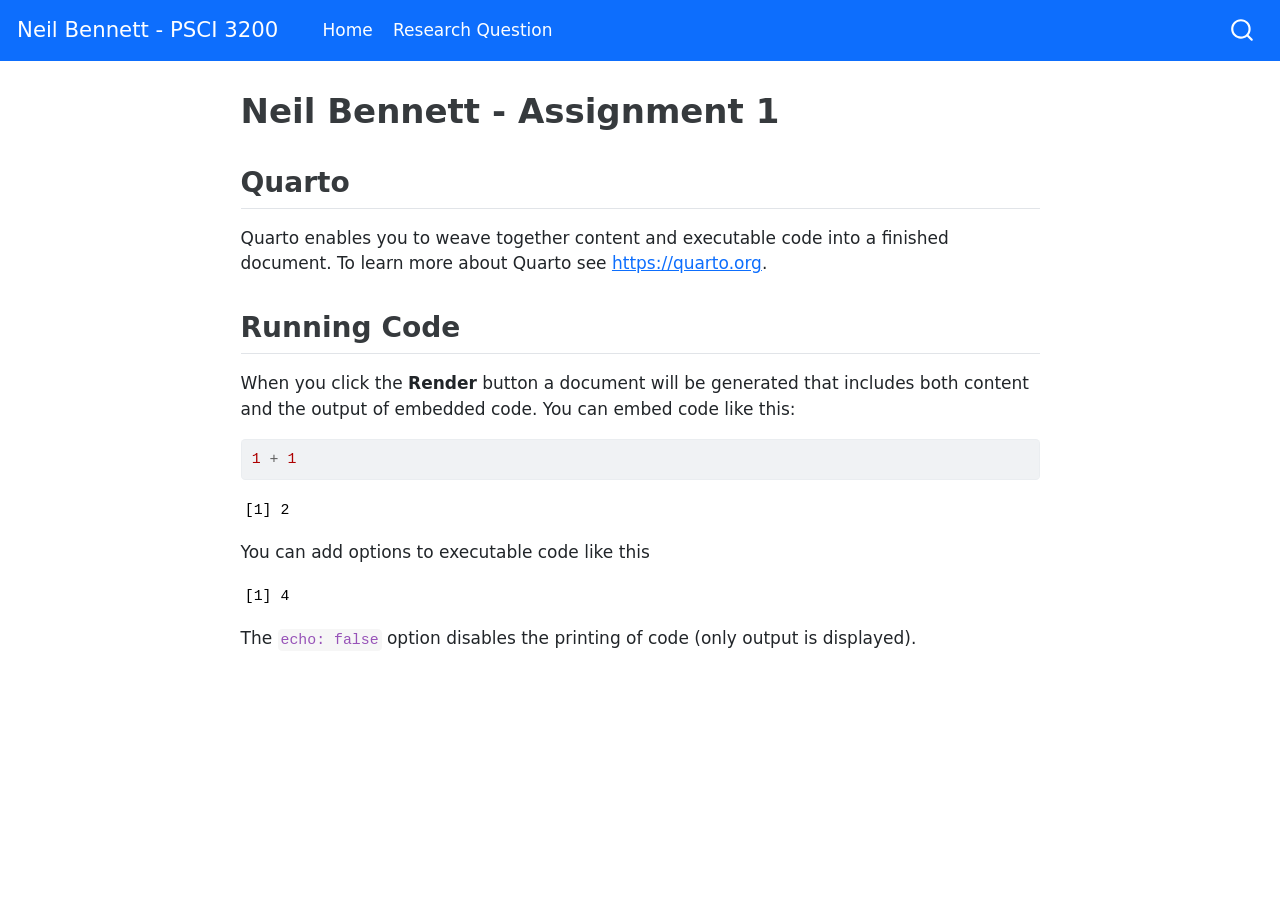
<file: docs/Neil_Bennett_Assignment1.html>
<!DOCTYPE html>
<html xmlns="http://www.w3.org/1999/xhtml" lang="en" xml:lang="en"><head>

<meta charset="utf-8">
<meta name="generator" content="quarto-1.3.450">

<meta name="viewport" content="width=device-width, initial-scale=1.0, user-scalable=yes">


<title>Neil Bennett - PSCI 3200 - Neil Bennett - Assignment 1</title>
<style>
code{white-space: pre-wrap;}
span.smallcaps{font-variant: small-caps;}
div.columns{display: flex; gap: min(4vw, 1.5em);}
div.column{flex: auto; overflow-x: auto;}
div.hanging-indent{margin-left: 1.5em; text-indent: -1.5em;}
ul.task-list{list-style: none;}
ul.task-list li input[type="checkbox"] {
  width: 0.8em;
  margin: 0 0.8em 0.2em -1em; /* quarto-specific, see https://github.com/quarto-dev/quarto-cli/issues/4556 */ 
  vertical-align: middle;
}
/* CSS for syntax highlighting */
pre > code.sourceCode { white-space: pre; position: relative; }
pre > code.sourceCode > span { display: inline-block; line-height: 1.25; }
pre > code.sourceCode > span:empty { height: 1.2em; }
.sourceCode { overflow: visible; }
code.sourceCode > span { color: inherit; text-decoration: inherit; }
div.sourceCode { margin: 1em 0; }
pre.sourceCode { margin: 0; }
@media screen {
div.sourceCode { overflow: auto; }
}
@media print {
pre > code.sourceCode { white-space: pre-wrap; }
pre > code.sourceCode > span { text-indent: -5em; padding-left: 5em; }
}
pre.numberSource code
  { counter-reset: source-line 0; }
pre.numberSource code > span
  { position: relative; left: -4em; counter-increment: source-line; }
pre.numberSource code > span > a:first-child::before
  { content: counter(source-line);
    position: relative; left: -1em; text-align: right; vertical-align: baseline;
    border: none; display: inline-block;
    -webkit-touch-callout: none; -webkit-user-select: none;
    -khtml-user-select: none; -moz-user-select: none;
    -ms-user-select: none; user-select: none;
    padding: 0 4px; width: 4em;
  }
pre.numberSource { margin-left: 3em;  padding-left: 4px; }
div.sourceCode
  {   }
@media screen {
pre > code.sourceCode > span > a:first-child::before { text-decoration: underline; }
}
</style>


<script src="site_libs/quarto-nav/quarto-nav.js"></script>
<script src="site_libs/quarto-nav/headroom.min.js"></script>
<script src="site_libs/clipboard/clipboard.min.js"></script>
<script src="site_libs/quarto-search/autocomplete.umd.js"></script>
<script src="site_libs/quarto-search/fuse.min.js"></script>
<script src="site_libs/quarto-search/quarto-search.js"></script>
<meta name="quarto:offset" content="./">
<script src="site_libs/quarto-html/quarto.js"></script>
<script src="site_libs/quarto-html/popper.min.js"></script>
<script src="site_libs/quarto-html/tippy.umd.min.js"></script>
<script src="site_libs/quarto-html/anchor.min.js"></script>
<link href="site_libs/quarto-html/tippy.css" rel="stylesheet">
<link href="site_libs/quarto-html/quarto-syntax-highlighting.css" rel="stylesheet" id="quarto-text-highlighting-styles">
<script src="site_libs/bootstrap/bootstrap.min.js"></script>
<link href="site_libs/bootstrap/bootstrap-icons.css" rel="stylesheet">
<link href="site_libs/bootstrap/bootstrap.min.css" rel="stylesheet" id="quarto-bootstrap" data-mode="light">
<script id="quarto-search-options" type="application/json">{
  "location": "navbar",
  "copy-button": false,
  "collapse-after": 3,
  "panel-placement": "end",
  "type": "overlay",
  "limit": 20,
  "language": {
    "search-no-results-text": "No results",
    "search-matching-documents-text": "matching documents",
    "search-copy-link-title": "Copy link to search",
    "search-hide-matches-text": "Hide additional matches",
    "search-more-match-text": "more match in this document",
    "search-more-matches-text": "more matches in this document",
    "search-clear-button-title": "Clear",
    "search-detached-cancel-button-title": "Cancel",
    "search-submit-button-title": "Submit",
    "search-label": "Search"
  }
}</script>


</head>

<body class="nav-fixed fullcontent">

<div id="quarto-search-results"></div>
  <header id="quarto-header" class="headroom fixed-top">
    <nav class="navbar navbar-expand-lg navbar-dark ">
      <div class="navbar-container container-fluid">
      <div class="navbar-brand-container">
    <a class="navbar-brand" href="./index.html">
    <span class="navbar-title">Neil Bennett - PSCI 3200</span>
    </a>
  </div>
            <div id="quarto-search" class="" title="Search"></div>
          <button class="navbar-toggler" type="button" data-bs-toggle="collapse" data-bs-target="#navbarCollapse" aria-controls="navbarCollapse" aria-expanded="false" aria-label="Toggle navigation" onclick="if (window.quartoToggleHeadroom) { window.quartoToggleHeadroom(); }">
  <span class="navbar-toggler-icon"></span>
</button>
          <div class="collapse navbar-collapse" id="navbarCollapse">
            <ul class="navbar-nav navbar-nav-scroll me-auto">
  <li class="nav-item">
    <a class="nav-link" href="./index.html" rel="" target="">
 <span class="menu-text">Home</span></a>
  </li>  
  <li class="nav-item">
    <a class="nav-link active" href="./Neil_Bennett_Assignment1.html" rel="" target="" aria-current="page">
 <span class="menu-text">Research Question</span></a>
  </li>  
</ul>
            <div class="quarto-navbar-tools ms-auto">
</div>
          </div> <!-- /navcollapse -->
      </div> <!-- /container-fluid -->
    </nav>
</header>
<!-- content -->
<div id="quarto-content" class="quarto-container page-columns page-rows-contents page-layout-article page-navbar">
<!-- sidebar -->
<!-- margin-sidebar -->
    
<!-- main -->
<main class="content" id="quarto-document-content">

<header id="title-block-header" class="quarto-title-block default">
<div class="quarto-title">
<h1 class="title">Neil Bennett - Assignment 1</h1>
</div>



<div class="quarto-title-meta">

    
  
    
  </div>
  

</header>

<section id="quarto" class="level2">
<h2 class="anchored" data-anchor-id="quarto">Quarto</h2>
<p>Quarto enables you to weave together content and executable code into a finished document. To learn more about Quarto see <a href="https://quarto.org" class="uri">https://quarto.org</a>.</p>
</section>
<section id="running-code" class="level2">
<h2 class="anchored" data-anchor-id="running-code">Running Code</h2>
<p>When you click the <strong>Render</strong> button a document will be generated that includes both content and the output of embedded code. You can embed code like this:</p>
<div class="cell">
<div class="sourceCode cell-code" id="cb1"><pre class="sourceCode r code-with-copy"><code class="sourceCode r"><span id="cb1-1"><a href="#cb1-1" aria-hidden="true" tabindex="-1"></a><span class="dv">1</span> <span class="sc">+</span> <span class="dv">1</span></span></code><button title="Copy to Clipboard" class="code-copy-button"><i class="bi"></i></button></pre></div>
<div class="cell-output cell-output-stdout">
<pre><code>[1] 2</code></pre>
</div>
</div>
<p>You can add options to executable code like this</p>
<div class="cell">
<div class="cell-output cell-output-stdout">
<pre><code>[1] 4</code></pre>
</div>
</div>
<p>The <code>echo: false</code> option disables the printing of code (only output is displayed).</p>


</section>

</main> <!-- /main -->
<script id="quarto-html-after-body" type="application/javascript">
window.document.addEventListener("DOMContentLoaded", function (event) {
  const toggleBodyColorMode = (bsSheetEl) => {
    const mode = bsSheetEl.getAttribute("data-mode");
    const bodyEl = window.document.querySelector("body");
    if (mode === "dark") {
      bodyEl.classList.add("quarto-dark");
      bodyEl.classList.remove("quarto-light");
    } else {
      bodyEl.classList.add("quarto-light");
      bodyEl.classList.remove("quarto-dark");
    }
  }
  const toggleBodyColorPrimary = () => {
    const bsSheetEl = window.document.querySelector("link#quarto-bootstrap");
    if (bsSheetEl) {
      toggleBodyColorMode(bsSheetEl);
    }
  }
  toggleBodyColorPrimary();  
  const icon = "";
  const anchorJS = new window.AnchorJS();
  anchorJS.options = {
    placement: 'right',
    icon: icon
  };
  anchorJS.add('.anchored');
  const isCodeAnnotation = (el) => {
    for (const clz of el.classList) {
      if (clz.startsWith('code-annotation-')) {                     
        return true;
      }
    }
    return false;
  }
  const clipboard = new window.ClipboardJS('.code-copy-button', {
    text: function(trigger) {
      const codeEl = trigger.previousElementSibling.cloneNode(true);
      for (const childEl of codeEl.children) {
        if (isCodeAnnotation(childEl)) {
          childEl.remove();
        }
      }
      return codeEl.innerText;
    }
  });
  clipboard.on('success', function(e) {
    // button target
    const button = e.trigger;
    // don't keep focus
    button.blur();
    // flash "checked"
    button.classList.add('code-copy-button-checked');
    var currentTitle = button.getAttribute("title");
    button.setAttribute("title", "Copied!");
    let tooltip;
    if (window.bootstrap) {
      button.setAttribute("data-bs-toggle", "tooltip");
      button.setAttribute("data-bs-placement", "left");
      button.setAttribute("data-bs-title", "Copied!");
      tooltip = new bootstrap.Tooltip(button, 
        { trigger: "manual", 
          customClass: "code-copy-button-tooltip",
          offset: [0, -8]});
      tooltip.show();    
    }
    setTimeout(function() {
      if (tooltip) {
        tooltip.hide();
        button.removeAttribute("data-bs-title");
        button.removeAttribute("data-bs-toggle");
        button.removeAttribute("data-bs-placement");
      }
      button.setAttribute("title", currentTitle);
      button.classList.remove('code-copy-button-checked');
    }, 1000);
    // clear code selection
    e.clearSelection();
  });
  function tippyHover(el, contentFn) {
    const config = {
      allowHTML: true,
      content: contentFn,
      maxWidth: 500,
      delay: 100,
      arrow: false,
      appendTo: function(el) {
          return el.parentElement;
      },
      interactive: true,
      interactiveBorder: 10,
      theme: 'quarto',
      placement: 'bottom-start'
    };
    window.tippy(el, config); 
  }
  const noterefs = window.document.querySelectorAll('a[role="doc-noteref"]');
  for (var i=0; i<noterefs.length; i++) {
    const ref = noterefs[i];
    tippyHover(ref, function() {
      // use id or data attribute instead here
      let href = ref.getAttribute('data-footnote-href') || ref.getAttribute('href');
      try { href = new URL(href).hash; } catch {}
      const id = href.replace(/^#\/?/, "");
      const note = window.document.getElementById(id);
      return note.innerHTML;
    });
  }
      let selectedAnnoteEl;
      const selectorForAnnotation = ( cell, annotation) => {
        let cellAttr = 'data-code-cell="' + cell + '"';
        let lineAttr = 'data-code-annotation="' +  annotation + '"';
        const selector = 'span[' + cellAttr + '][' + lineAttr + ']';
        return selector;
      }
      const selectCodeLines = (annoteEl) => {
        const doc = window.document;
        const targetCell = annoteEl.getAttribute("data-target-cell");
        const targetAnnotation = annoteEl.getAttribute("data-target-annotation");
        const annoteSpan = window.document.querySelector(selectorForAnnotation(targetCell, targetAnnotation));
        const lines = annoteSpan.getAttribute("data-code-lines").split(",");
        const lineIds = lines.map((line) => {
          return targetCell + "-" + line;
        })
        let top = null;
        let height = null;
        let parent = null;
        if (lineIds.length > 0) {
            //compute the position of the single el (top and bottom and make a div)
            const el = window.document.getElementById(lineIds[0]);
            top = el.offsetTop;
            height = el.offsetHeight;
            parent = el.parentElement.parentElement;
          if (lineIds.length > 1) {
            const lastEl = window.document.getElementById(lineIds[lineIds.length - 1]);
            const bottom = lastEl.offsetTop + lastEl.offsetHeight;
            height = bottom - top;
          }
          if (top !== null && height !== null && parent !== null) {
            // cook up a div (if necessary) and position it 
            let div = window.document.getElementById("code-annotation-line-highlight");
            if (div === null) {
              div = window.document.createElement("div");
              div.setAttribute("id", "code-annotation-line-highlight");
              div.style.position = 'absolute';
              parent.appendChild(div);
            }
            div.style.top = top - 2 + "px";
            div.style.height = height + 4 + "px";
            let gutterDiv = window.document.getElementById("code-annotation-line-highlight-gutter");
            if (gutterDiv === null) {
              gutterDiv = window.document.createElement("div");
              gutterDiv.setAttribute("id", "code-annotation-line-highlight-gutter");
              gutterDiv.style.position = 'absolute';
              const codeCell = window.document.getElementById(targetCell);
              const gutter = codeCell.querySelector('.code-annotation-gutter');
              gutter.appendChild(gutterDiv);
            }
            gutterDiv.style.top = top - 2 + "px";
            gutterDiv.style.height = height + 4 + "px";
          }
          selectedAnnoteEl = annoteEl;
        }
      };
      const unselectCodeLines = () => {
        const elementsIds = ["code-annotation-line-highlight", "code-annotation-line-highlight-gutter"];
        elementsIds.forEach((elId) => {
          const div = window.document.getElementById(elId);
          if (div) {
            div.remove();
          }
        });
        selectedAnnoteEl = undefined;
      };
      // Attach click handler to the DT
      const annoteDls = window.document.querySelectorAll('dt[data-target-cell]');
      for (const annoteDlNode of annoteDls) {
        annoteDlNode.addEventListener('click', (event) => {
          const clickedEl = event.target;
          if (clickedEl !== selectedAnnoteEl) {
            unselectCodeLines();
            const activeEl = window.document.querySelector('dt[data-target-cell].code-annotation-active');
            if (activeEl) {
              activeEl.classList.remove('code-annotation-active');
            }
            selectCodeLines(clickedEl);
            clickedEl.classList.add('code-annotation-active');
          } else {
            // Unselect the line
            unselectCodeLines();
            clickedEl.classList.remove('code-annotation-active');
          }
        });
      }
  const findCites = (el) => {
    const parentEl = el.parentElement;
    if (parentEl) {
      const cites = parentEl.dataset.cites;
      if (cites) {
        return {
          el,
          cites: cites.split(' ')
        };
      } else {
        return findCites(el.parentElement)
      }
    } else {
      return undefined;
    }
  };
  var bibliorefs = window.document.querySelectorAll('a[role="doc-biblioref"]');
  for (var i=0; i<bibliorefs.length; i++) {
    const ref = bibliorefs[i];
    const citeInfo = findCites(ref);
    if (citeInfo) {
      tippyHover(citeInfo.el, function() {
        var popup = window.document.createElement('div');
        citeInfo.cites.forEach(function(cite) {
          var citeDiv = window.document.createElement('div');
          citeDiv.classList.add('hanging-indent');
          citeDiv.classList.add('csl-entry');
          var biblioDiv = window.document.getElementById('ref-' + cite);
          if (biblioDiv) {
            citeDiv.innerHTML = biblioDiv.innerHTML;
          }
          popup.appendChild(citeDiv);
        });
        return popup.innerHTML;
      });
    }
  }
});
</script>
</div> <!-- /content -->



</body></html>
</file>
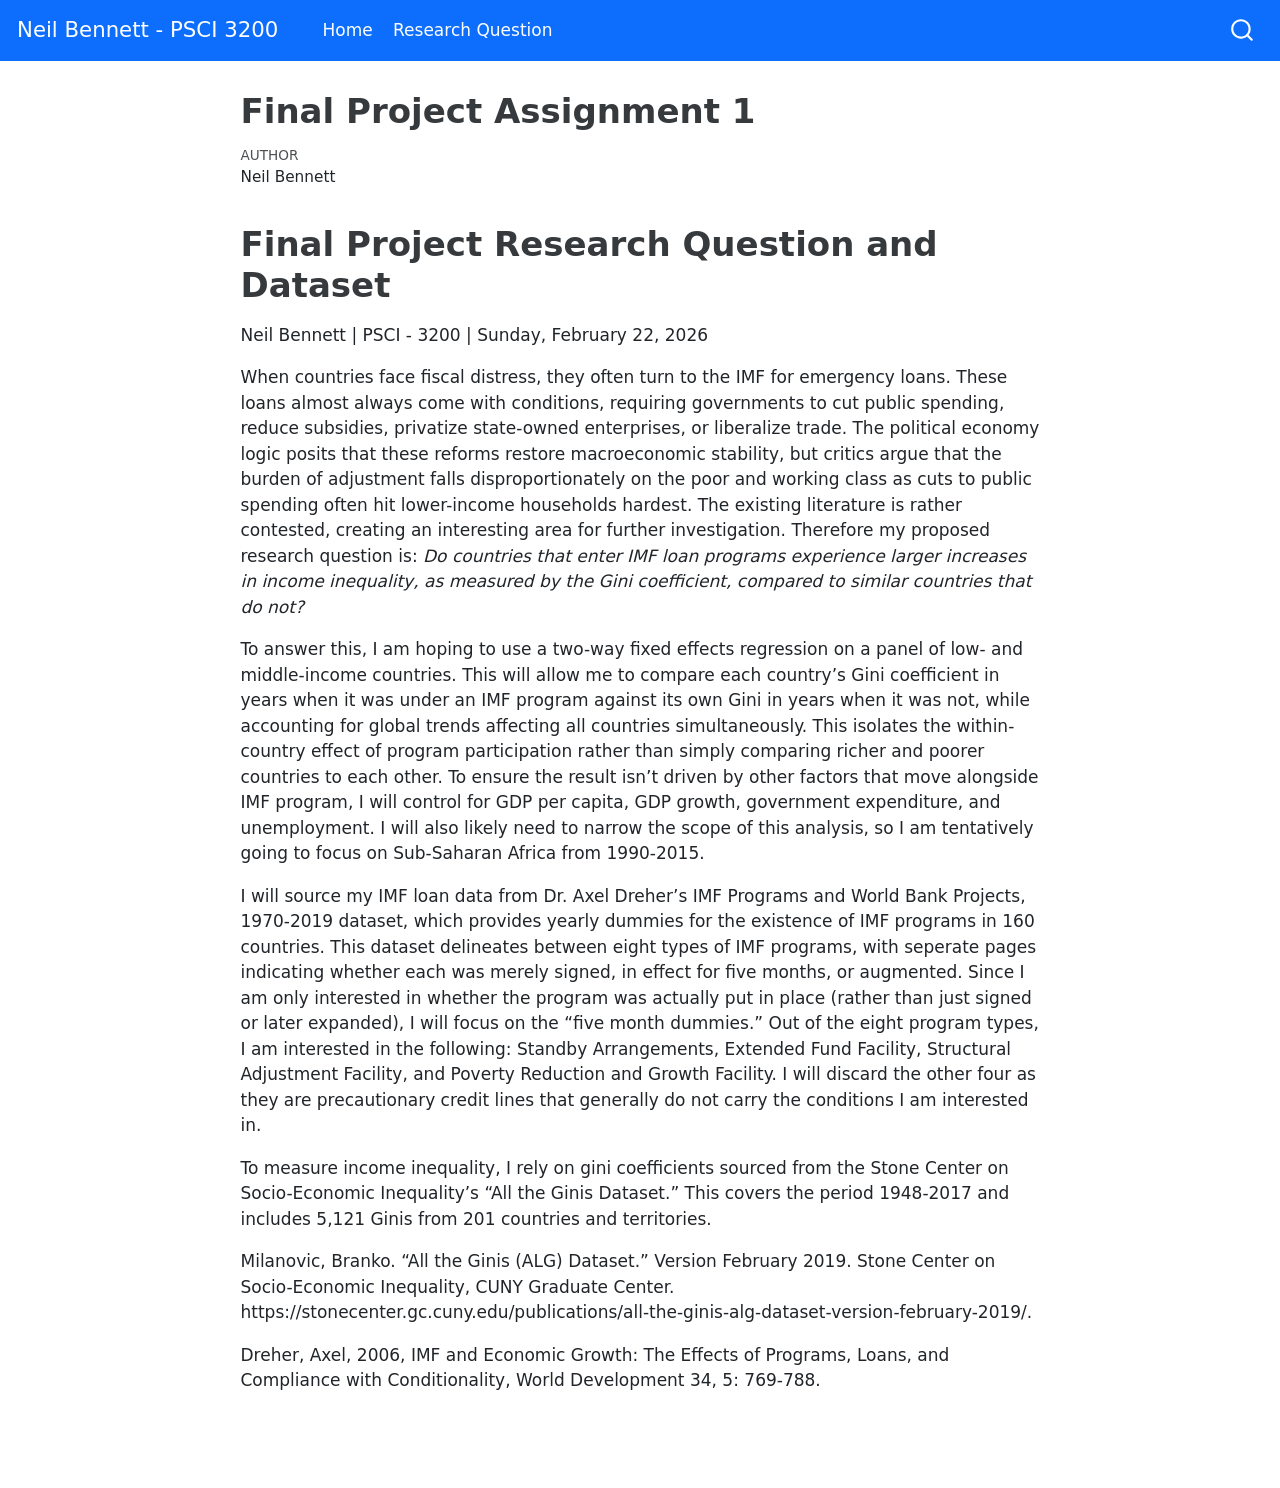
<file: docs/NeilBennett_Assignment1.html>
<!DOCTYPE html>
<html xmlns="http://www.w3.org/1999/xhtml" lang="en" xml:lang="en"><head>

<meta charset="utf-8">
<meta name="generator" content="quarto-1.3.450">

<meta name="viewport" content="width=device-width, initial-scale=1.0, user-scalable=yes">

<meta name="author" content="Neil Bennett">

<title>Neil Bennett - PSCI 3200 - Final Project Assignment 1</title>
<style>
code{white-space: pre-wrap;}
span.smallcaps{font-variant: small-caps;}
div.columns{display: flex; gap: min(4vw, 1.5em);}
div.column{flex: auto; overflow-x: auto;}
div.hanging-indent{margin-left: 1.5em; text-indent: -1.5em;}
ul.task-list{list-style: none;}
ul.task-list li input[type="checkbox"] {
  width: 0.8em;
  margin: 0 0.8em 0.2em -1em; /* quarto-specific, see https://github.com/quarto-dev/quarto-cli/issues/4556 */ 
  vertical-align: middle;
}
</style>


<script src="site_libs/quarto-nav/quarto-nav.js"></script>
<script src="site_libs/quarto-nav/headroom.min.js"></script>
<script src="site_libs/clipboard/clipboard.min.js"></script>
<script src="site_libs/quarto-search/autocomplete.umd.js"></script>
<script src="site_libs/quarto-search/fuse.min.js"></script>
<script src="site_libs/quarto-search/quarto-search.js"></script>
<meta name="quarto:offset" content="./">
<script src="site_libs/quarto-html/quarto.js"></script>
<script src="site_libs/quarto-html/popper.min.js"></script>
<script src="site_libs/quarto-html/tippy.umd.min.js"></script>
<script src="site_libs/quarto-html/anchor.min.js"></script>
<link href="site_libs/quarto-html/tippy.css" rel="stylesheet">
<link href="site_libs/quarto-html/quarto-syntax-highlighting.css" rel="stylesheet" id="quarto-text-highlighting-styles">
<script src="site_libs/bootstrap/bootstrap.min.js"></script>
<link href="site_libs/bootstrap/bootstrap-icons.css" rel="stylesheet">
<link href="site_libs/bootstrap/bootstrap.min.css" rel="stylesheet" id="quarto-bootstrap" data-mode="light">
<script id="quarto-search-options" type="application/json">{
  "location": "navbar",
  "copy-button": false,
  "collapse-after": 3,
  "panel-placement": "end",
  "type": "overlay",
  "limit": 20,
  "language": {
    "search-no-results-text": "No results",
    "search-matching-documents-text": "matching documents",
    "search-copy-link-title": "Copy link to search",
    "search-hide-matches-text": "Hide additional matches",
    "search-more-match-text": "more match in this document",
    "search-more-matches-text": "more matches in this document",
    "search-clear-button-title": "Clear",
    "search-detached-cancel-button-title": "Cancel",
    "search-submit-button-title": "Submit",
    "search-label": "Search"
  }
}</script>


</head>

<body class="nav-fixed fullcontent">

<div id="quarto-search-results"></div>
  <header id="quarto-header" class="headroom fixed-top">
    <nav class="navbar navbar-expand-lg navbar-dark ">
      <div class="navbar-container container-fluid">
      <div class="navbar-brand-container">
    <a class="navbar-brand" href="./index.html">
    <span class="navbar-title">Neil Bennett - PSCI 3200</span>
    </a>
  </div>
            <div id="quarto-search" class="" title="Search"></div>
          <button class="navbar-toggler" type="button" data-bs-toggle="collapse" data-bs-target="#navbarCollapse" aria-controls="navbarCollapse" aria-expanded="false" aria-label="Toggle navigation" onclick="if (window.quartoToggleHeadroom) { window.quartoToggleHeadroom(); }">
  <span class="navbar-toggler-icon"></span>
</button>
          <div class="collapse navbar-collapse" id="navbarCollapse">
            <ul class="navbar-nav navbar-nav-scroll me-auto">
  <li class="nav-item">
    <a class="nav-link" href="./index.html" rel="" target="">
 <span class="menu-text">Home</span></a>
  </li>  
  <li class="nav-item">
    <a class="nav-link" href="./NeilBennett_RQ.html" rel="" target="">
 <span class="menu-text">Research Question</span></a>
  </li>  
</ul>
            <div class="quarto-navbar-tools ms-auto">
</div>
          </div> <!-- /navcollapse -->
      </div> <!-- /container-fluid -->
    </nav>
</header>
<!-- content -->
<div id="quarto-content" class="quarto-container page-columns page-rows-contents page-layout-article page-navbar">
<!-- sidebar -->
<!-- margin-sidebar -->
    
<!-- main -->
<main class="content" id="quarto-document-content">

<header id="title-block-header" class="quarto-title-block default">
<div class="quarto-title">
<h1 class="title">Final Project Assignment 1</h1>
</div>



<div class="quarto-title-meta">

    <div>
    <div class="quarto-title-meta-heading">Author</div>
    <div class="quarto-title-meta-contents">
             <p>Neil Bennett </p>
          </div>
  </div>
    
  
    
  </div>
  

</header>

<section id="final-project-research-question-and-dataset" class="level1">
<h1><strong>Final Project Research Question and Dataset</strong></h1>
<p>Neil Bennett | PSCI - 3200 | Sunday, February 22, 2026</p>
<p>When countries face fiscal distress, they often turn to the IMF for emergency loans. These loans almost always come with conditions, requiring governments to cut public spending, reduce subsidies, privatize state-owned enterprises, or liberalize trade. The political economy logic posits that these reforms restore macroeconomic stability, but critics argue that the burden of adjustment falls disproportionately on the poor and working class as cuts to public spending often hit lower-income households hardest. The existing literature is rather contested, creating an interesting area for further investigation. Therefore my proposed research question is: <em>Do countries that enter IMF loan programs experience larger increases in income inequality, as measured by the Gini coefficient, compared to similar countries that do not?</em></p>
<p>To answer this, I am hoping to use a two-way fixed effects regression on a panel of low- and middle-income countries. This will allow me to compare each country’s Gini coefficient in years when it was under an IMF program against its own Gini in years when it was not, while accounting for global trends affecting all countries simultaneously. This isolates the within-country effect of program participation rather than simply comparing richer and poorer countries to each other. To ensure the result isn’t driven by other factors that move alongside IMF program, I will control for GDP per capita, GDP growth, government expenditure, and unemployment. I will also likely need to narrow the scope of this analysis, so I am tentatively going to focus on Sub-Saharan Africa from 1990-2015.</p>
<p>I will source my IMF loan data from Dr.&nbsp;Axel Dreher’s IMF Programs and World Bank Projects, 1970-2019 dataset, which provides yearly dummies for the existence of IMF programs in 160 countries. This dataset delineates between eight types of IMF programs, with seperate pages indicating whether each was merely signed, in effect for five months, or augmented. Since I am only interested in whether the program was actually put in place (rather than just signed or later expanded), I will focus on the “five month dummies.” Out of the eight program types, I am interested in the following: Standby Arrangements, Extended Fund Facility, Structural Adjustment Facility, and Poverty Reduction and Growth Facility. I will discard the other four as they are precautionary credit lines that generally do not carry the conditions I am interested in.</p>
<p>To measure income inequality, I rely on gini coefficients sourced from the Stone Center on Socio-Economic Inequality’s “All the Ginis Dataset.” This covers the period 1948-2017 and includes 5,121 Ginis from 201 countries and territories.</p>
<p>Milanovic, Branko. “All the Ginis (ALG) Dataset.” Version February 2019. Stone Center on Socio-Economic Inequality, CUNY Graduate Center. https://stonecenter.gc.cuny.edu/publications/all-the-ginis-alg-dataset-version-february-2019/.</p>
<p>Dreher, Axel, 2006, IMF and Economic Growth: The Effects of Programs, Loans, and Compliance with Conditionality, World Development 34, 5: 769-788.</p>


</section>

</main> <!-- /main -->
<script id="quarto-html-after-body" type="application/javascript">
window.document.addEventListener("DOMContentLoaded", function (event) {
  const toggleBodyColorMode = (bsSheetEl) => {
    const mode = bsSheetEl.getAttribute("data-mode");
    const bodyEl = window.document.querySelector("body");
    if (mode === "dark") {
      bodyEl.classList.add("quarto-dark");
      bodyEl.classList.remove("quarto-light");
    } else {
      bodyEl.classList.add("quarto-light");
      bodyEl.classList.remove("quarto-dark");
    }
  }
  const toggleBodyColorPrimary = () => {
    const bsSheetEl = window.document.querySelector("link#quarto-bootstrap");
    if (bsSheetEl) {
      toggleBodyColorMode(bsSheetEl);
    }
  }
  toggleBodyColorPrimary();  
  const icon = "";
  const anchorJS = new window.AnchorJS();
  anchorJS.options = {
    placement: 'right',
    icon: icon
  };
  anchorJS.add('.anchored');
  const isCodeAnnotation = (el) => {
    for (const clz of el.classList) {
      if (clz.startsWith('code-annotation-')) {                     
        return true;
      }
    }
    return false;
  }
  const clipboard = new window.ClipboardJS('.code-copy-button', {
    text: function(trigger) {
      const codeEl = trigger.previousElementSibling.cloneNode(true);
      for (const childEl of codeEl.children) {
        if (isCodeAnnotation(childEl)) {
          childEl.remove();
        }
      }
      return codeEl.innerText;
    }
  });
  clipboard.on('success', function(e) {
    // button target
    const button = e.trigger;
    // don't keep focus
    button.blur();
    // flash "checked"
    button.classList.add('code-copy-button-checked');
    var currentTitle = button.getAttribute("title");
    button.setAttribute("title", "Copied!");
    let tooltip;
    if (window.bootstrap) {
      button.setAttribute("data-bs-toggle", "tooltip");
      button.setAttribute("data-bs-placement", "left");
      button.setAttribute("data-bs-title", "Copied!");
      tooltip = new bootstrap.Tooltip(button, 
        { trigger: "manual", 
          customClass: "code-copy-button-tooltip",
          offset: [0, -8]});
      tooltip.show();    
    }
    setTimeout(function() {
      if (tooltip) {
        tooltip.hide();
        button.removeAttribute("data-bs-title");
        button.removeAttribute("data-bs-toggle");
        button.removeAttribute("data-bs-placement");
      }
      button.setAttribute("title", currentTitle);
      button.classList.remove('code-copy-button-checked');
    }, 1000);
    // clear code selection
    e.clearSelection();
  });
  function tippyHover(el, contentFn) {
    const config = {
      allowHTML: true,
      content: contentFn,
      maxWidth: 500,
      delay: 100,
      arrow: false,
      appendTo: function(el) {
          return el.parentElement;
      },
      interactive: true,
      interactiveBorder: 10,
      theme: 'quarto',
      placement: 'bottom-start'
    };
    window.tippy(el, config); 
  }
  const noterefs = window.document.querySelectorAll('a[role="doc-noteref"]');
  for (var i=0; i<noterefs.length; i++) {
    const ref = noterefs[i];
    tippyHover(ref, function() {
      // use id or data attribute instead here
      let href = ref.getAttribute('data-footnote-href') || ref.getAttribute('href');
      try { href = new URL(href).hash; } catch {}
      const id = href.replace(/^#\/?/, "");
      const note = window.document.getElementById(id);
      return note.innerHTML;
    });
  }
      let selectedAnnoteEl;
      const selectorForAnnotation = ( cell, annotation) => {
        let cellAttr = 'data-code-cell="' + cell + '"';
        let lineAttr = 'data-code-annotation="' +  annotation + '"';
        const selector = 'span[' + cellAttr + '][' + lineAttr + ']';
        return selector;
      }
      const selectCodeLines = (annoteEl) => {
        const doc = window.document;
        const targetCell = annoteEl.getAttribute("data-target-cell");
        const targetAnnotation = annoteEl.getAttribute("data-target-annotation");
        const annoteSpan = window.document.querySelector(selectorForAnnotation(targetCell, targetAnnotation));
        const lines = annoteSpan.getAttribute("data-code-lines").split(",");
        const lineIds = lines.map((line) => {
          return targetCell + "-" + line;
        })
        let top = null;
        let height = null;
        let parent = null;
        if (lineIds.length > 0) {
            //compute the position of the single el (top and bottom and make a div)
            const el = window.document.getElementById(lineIds[0]);
            top = el.offsetTop;
            height = el.offsetHeight;
            parent = el.parentElement.parentElement;
          if (lineIds.length > 1) {
            const lastEl = window.document.getElementById(lineIds[lineIds.length - 1]);
            const bottom = lastEl.offsetTop + lastEl.offsetHeight;
            height = bottom - top;
          }
          if (top !== null && height !== null && parent !== null) {
            // cook up a div (if necessary) and position it 
            let div = window.document.getElementById("code-annotation-line-highlight");
            if (div === null) {
              div = window.document.createElement("div");
              div.setAttribute("id", "code-annotation-line-highlight");
              div.style.position = 'absolute';
              parent.appendChild(div);
            }
            div.style.top = top - 2 + "px";
            div.style.height = height + 4 + "px";
            let gutterDiv = window.document.getElementById("code-annotation-line-highlight-gutter");
            if (gutterDiv === null) {
              gutterDiv = window.document.createElement("div");
              gutterDiv.setAttribute("id", "code-annotation-line-highlight-gutter");
              gutterDiv.style.position = 'absolute';
              const codeCell = window.document.getElementById(targetCell);
              const gutter = codeCell.querySelector('.code-annotation-gutter');
              gutter.appendChild(gutterDiv);
            }
            gutterDiv.style.top = top - 2 + "px";
            gutterDiv.style.height = height + 4 + "px";
          }
          selectedAnnoteEl = annoteEl;
        }
      };
      const unselectCodeLines = () => {
        const elementsIds = ["code-annotation-line-highlight", "code-annotation-line-highlight-gutter"];
        elementsIds.forEach((elId) => {
          const div = window.document.getElementById(elId);
          if (div) {
            div.remove();
          }
        });
        selectedAnnoteEl = undefined;
      };
      // Attach click handler to the DT
      const annoteDls = window.document.querySelectorAll('dt[data-target-cell]');
      for (const annoteDlNode of annoteDls) {
        annoteDlNode.addEventListener('click', (event) => {
          const clickedEl = event.target;
          if (clickedEl !== selectedAnnoteEl) {
            unselectCodeLines();
            const activeEl = window.document.querySelector('dt[data-target-cell].code-annotation-active');
            if (activeEl) {
              activeEl.classList.remove('code-annotation-active');
            }
            selectCodeLines(clickedEl);
            clickedEl.classList.add('code-annotation-active');
          } else {
            // Unselect the line
            unselectCodeLines();
            clickedEl.classList.remove('code-annotation-active');
          }
        });
      }
  const findCites = (el) => {
    const parentEl = el.parentElement;
    if (parentEl) {
      const cites = parentEl.dataset.cites;
      if (cites) {
        return {
          el,
          cites: cites.split(' ')
        };
      } else {
        return findCites(el.parentElement)
      }
    } else {
      return undefined;
    }
  };
  var bibliorefs = window.document.querySelectorAll('a[role="doc-biblioref"]');
  for (var i=0; i<bibliorefs.length; i++) {
    const ref = bibliorefs[i];
    const citeInfo = findCites(ref);
    if (citeInfo) {
      tippyHover(citeInfo.el, function() {
        var popup = window.document.createElement('div');
        citeInfo.cites.forEach(function(cite) {
          var citeDiv = window.document.createElement('div');
          citeDiv.classList.add('hanging-indent');
          citeDiv.classList.add('csl-entry');
          var biblioDiv = window.document.getElementById('ref-' + cite);
          if (biblioDiv) {
            citeDiv.innerHTML = biblioDiv.innerHTML;
          }
          popup.appendChild(citeDiv);
        });
        return popup.innerHTML;
      });
    }
  }
});
</script>
</div> <!-- /content -->



</body></html>
</file>
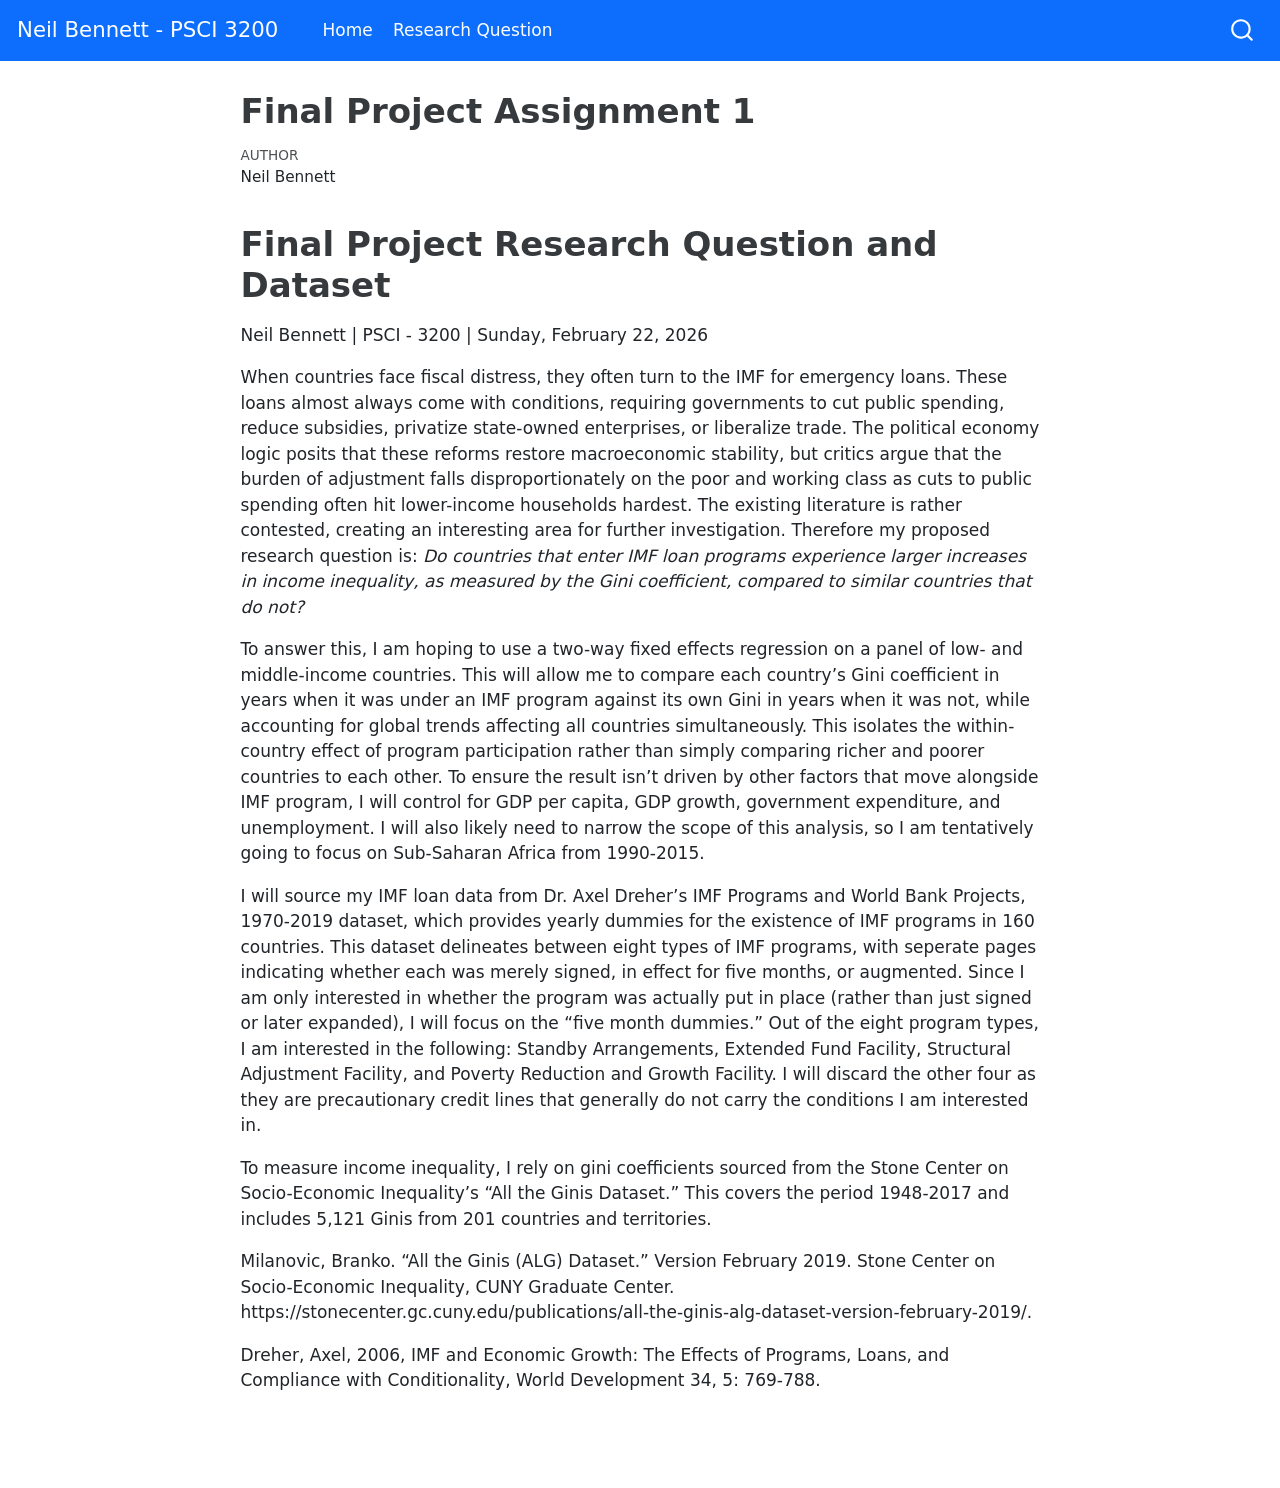
<file: docs/NeilBennett_RQ.html>
<!DOCTYPE html>
<html xmlns="http://www.w3.org/1999/xhtml" lang="en" xml:lang="en"><head>

<meta charset="utf-8">
<meta name="generator" content="quarto-1.3.450">

<meta name="viewport" content="width=device-width, initial-scale=1.0, user-scalable=yes">

<meta name="author" content="Neil Bennett">

<title>Neil Bennett - PSCI 3200 - Final Project Assignment 1</title>
<style>
code{white-space: pre-wrap;}
span.smallcaps{font-variant: small-caps;}
div.columns{display: flex; gap: min(4vw, 1.5em);}
div.column{flex: auto; overflow-x: auto;}
div.hanging-indent{margin-left: 1.5em; text-indent: -1.5em;}
ul.task-list{list-style: none;}
ul.task-list li input[type="checkbox"] {
  width: 0.8em;
  margin: 0 0.8em 0.2em -1em; /* quarto-specific, see https://github.com/quarto-dev/quarto-cli/issues/4556 */ 
  vertical-align: middle;
}
</style>


<script src="site_libs/quarto-nav/quarto-nav.js"></script>
<script src="site_libs/quarto-nav/headroom.min.js"></script>
<script src="site_libs/clipboard/clipboard.min.js"></script>
<script src="site_libs/quarto-search/autocomplete.umd.js"></script>
<script src="site_libs/quarto-search/fuse.min.js"></script>
<script src="site_libs/quarto-search/quarto-search.js"></script>
<meta name="quarto:offset" content="./">
<script src="site_libs/quarto-html/quarto.js"></script>
<script src="site_libs/quarto-html/popper.min.js"></script>
<script src="site_libs/quarto-html/tippy.umd.min.js"></script>
<script src="site_libs/quarto-html/anchor.min.js"></script>
<link href="site_libs/quarto-html/tippy.css" rel="stylesheet">
<link href="site_libs/quarto-html/quarto-syntax-highlighting.css" rel="stylesheet" id="quarto-text-highlighting-styles">
<script src="site_libs/bootstrap/bootstrap.min.js"></script>
<link href="site_libs/bootstrap/bootstrap-icons.css" rel="stylesheet">
<link href="site_libs/bootstrap/bootstrap.min.css" rel="stylesheet" id="quarto-bootstrap" data-mode="light">
<script id="quarto-search-options" type="application/json">{
  "location": "navbar",
  "copy-button": false,
  "collapse-after": 3,
  "panel-placement": "end",
  "type": "overlay",
  "limit": 20,
  "language": {
    "search-no-results-text": "No results",
    "search-matching-documents-text": "matching documents",
    "search-copy-link-title": "Copy link to search",
    "search-hide-matches-text": "Hide additional matches",
    "search-more-match-text": "more match in this document",
    "search-more-matches-text": "more matches in this document",
    "search-clear-button-title": "Clear",
    "search-detached-cancel-button-title": "Cancel",
    "search-submit-button-title": "Submit",
    "search-label": "Search"
  }
}</script>


</head>

<body class="nav-fixed fullcontent">

<div id="quarto-search-results"></div>
  <header id="quarto-header" class="headroom fixed-top">
    <nav class="navbar navbar-expand-lg navbar-dark ">
      <div class="navbar-container container-fluid">
      <div class="navbar-brand-container">
    <a class="navbar-brand" href="./index.html">
    <span class="navbar-title">Neil Bennett - PSCI 3200</span>
    </a>
  </div>
            <div id="quarto-search" class="" title="Search"></div>
          <button class="navbar-toggler" type="button" data-bs-toggle="collapse" data-bs-target="#navbarCollapse" aria-controls="navbarCollapse" aria-expanded="false" aria-label="Toggle navigation" onclick="if (window.quartoToggleHeadroom) { window.quartoToggleHeadroom(); }">
  <span class="navbar-toggler-icon"></span>
</button>
          <div class="collapse navbar-collapse" id="navbarCollapse">
            <ul class="navbar-nav navbar-nav-scroll me-auto">
  <li class="nav-item">
    <a class="nav-link" href="./index.html" rel="" target="">
 <span class="menu-text">Home</span></a>
  </li>  
  <li class="nav-item">
    <a class="nav-link active" href="./NeilBennett_RQ.html" rel="" target="" aria-current="page">
 <span class="menu-text">Research Question</span></a>
  </li>  
</ul>
            <div class="quarto-navbar-tools ms-auto">
</div>
          </div> <!-- /navcollapse -->
      </div> <!-- /container-fluid -->
    </nav>
</header>
<!-- content -->
<div id="quarto-content" class="quarto-container page-columns page-rows-contents page-layout-article page-navbar">
<!-- sidebar -->
<!-- margin-sidebar -->
    
<!-- main -->
<main class="content" id="quarto-document-content">

<header id="title-block-header" class="quarto-title-block default">
<div class="quarto-title">
<h1 class="title">Final Project Assignment 1</h1>
</div>



<div class="quarto-title-meta">

    <div>
    <div class="quarto-title-meta-heading">Author</div>
    <div class="quarto-title-meta-contents">
             <p>Neil Bennett </p>
          </div>
  </div>
    
  
    
  </div>
  

</header>

<section id="final-project-research-question-and-dataset" class="level1">
<h1><strong>Final Project Research Question and Dataset</strong></h1>
<p>Neil Bennett | PSCI - 3200 | Sunday, February 22, 2026</p>
<p>When countries face fiscal distress, they often turn to the IMF for emergency loans. These loans almost always come with conditions, requiring governments to cut public spending, reduce subsidies, privatize state-owned enterprises, or liberalize trade. The political economy logic posits that these reforms restore macroeconomic stability, but critics argue that the burden of adjustment falls disproportionately on the poor and working class as cuts to public spending often hit lower-income households hardest. The existing literature is rather contested, creating an interesting area for further investigation. Therefore my proposed research question is: <em>Do countries that enter IMF loan programs experience larger increases in income inequality, as measured by the Gini coefficient, compared to similar countries that do not?</em></p>
<p>To answer this, I am hoping to use a two-way fixed effects regression on a panel of low- and middle-income countries. This will allow me to compare each country’s Gini coefficient in years when it was under an IMF program against its own Gini in years when it was not, while accounting for global trends affecting all countries simultaneously. This isolates the within-country effect of program participation rather than simply comparing richer and poorer countries to each other. To ensure the result isn’t driven by other factors that move alongside IMF program, I will control for GDP per capita, GDP growth, government expenditure, and unemployment. I will also likely need to narrow the scope of this analysis, so I am tentatively going to focus on Sub-Saharan Africa from 1990-2015.</p>
<p>I will source my IMF loan data from Dr.&nbsp;Axel Dreher’s IMF Programs and World Bank Projects, 1970-2019 dataset, which provides yearly dummies for the existence of IMF programs in 160 countries. This dataset delineates between eight types of IMF programs, with seperate pages indicating whether each was merely signed, in effect for five months, or augmented. Since I am only interested in whether the program was actually put in place (rather than just signed or later expanded), I will focus on the “five month dummies.” Out of the eight program types, I am interested in the following: Standby Arrangements, Extended Fund Facility, Structural Adjustment Facility, and Poverty Reduction and Growth Facility. I will discard the other four as they are precautionary credit lines that generally do not carry the conditions I am interested in.</p>
<p>To measure income inequality, I rely on gini coefficients sourced from the Stone Center on Socio-Economic Inequality’s “All the Ginis Dataset.” This covers the period 1948-2017 and includes 5,121 Ginis from 201 countries and territories.</p>
<p>Milanovic, Branko. “All the Ginis (ALG) Dataset.” Version February 2019. Stone Center on Socio-Economic Inequality, CUNY Graduate Center. https://stonecenter.gc.cuny.edu/publications/all-the-ginis-alg-dataset-version-february-2019/.</p>
<p>Dreher, Axel, 2006, IMF and Economic Growth: The Effects of Programs, Loans, and Compliance with Conditionality, World Development 34, 5: 769-788.</p>


</section>

</main> <!-- /main -->
<script id="quarto-html-after-body" type="application/javascript">
window.document.addEventListener("DOMContentLoaded", function (event) {
  const toggleBodyColorMode = (bsSheetEl) => {
    const mode = bsSheetEl.getAttribute("data-mode");
    const bodyEl = window.document.querySelector("body");
    if (mode === "dark") {
      bodyEl.classList.add("quarto-dark");
      bodyEl.classList.remove("quarto-light");
    } else {
      bodyEl.classList.add("quarto-light");
      bodyEl.classList.remove("quarto-dark");
    }
  }
  const toggleBodyColorPrimary = () => {
    const bsSheetEl = window.document.querySelector("link#quarto-bootstrap");
    if (bsSheetEl) {
      toggleBodyColorMode(bsSheetEl);
    }
  }
  toggleBodyColorPrimary();  
  const icon = "";
  const anchorJS = new window.AnchorJS();
  anchorJS.options = {
    placement: 'right',
    icon: icon
  };
  anchorJS.add('.anchored');
  const isCodeAnnotation = (el) => {
    for (const clz of el.classList) {
      if (clz.startsWith('code-annotation-')) {                     
        return true;
      }
    }
    return false;
  }
  const clipboard = new window.ClipboardJS('.code-copy-button', {
    text: function(trigger) {
      const codeEl = trigger.previousElementSibling.cloneNode(true);
      for (const childEl of codeEl.children) {
        if (isCodeAnnotation(childEl)) {
          childEl.remove();
        }
      }
      return codeEl.innerText;
    }
  });
  clipboard.on('success', function(e) {
    // button target
    const button = e.trigger;
    // don't keep focus
    button.blur();
    // flash "checked"
    button.classList.add('code-copy-button-checked');
    var currentTitle = button.getAttribute("title");
    button.setAttribute("title", "Copied!");
    let tooltip;
    if (window.bootstrap) {
      button.setAttribute("data-bs-toggle", "tooltip");
      button.setAttribute("data-bs-placement", "left");
      button.setAttribute("data-bs-title", "Copied!");
      tooltip = new bootstrap.Tooltip(button, 
        { trigger: "manual", 
          customClass: "code-copy-button-tooltip",
          offset: [0, -8]});
      tooltip.show();    
    }
    setTimeout(function() {
      if (tooltip) {
        tooltip.hide();
        button.removeAttribute("data-bs-title");
        button.removeAttribute("data-bs-toggle");
        button.removeAttribute("data-bs-placement");
      }
      button.setAttribute("title", currentTitle);
      button.classList.remove('code-copy-button-checked');
    }, 1000);
    // clear code selection
    e.clearSelection();
  });
  function tippyHover(el, contentFn) {
    const config = {
      allowHTML: true,
      content: contentFn,
      maxWidth: 500,
      delay: 100,
      arrow: false,
      appendTo: function(el) {
          return el.parentElement;
      },
      interactive: true,
      interactiveBorder: 10,
      theme: 'quarto',
      placement: 'bottom-start'
    };
    window.tippy(el, config); 
  }
  const noterefs = window.document.querySelectorAll('a[role="doc-noteref"]');
  for (var i=0; i<noterefs.length; i++) {
    const ref = noterefs[i];
    tippyHover(ref, function() {
      // use id or data attribute instead here
      let href = ref.getAttribute('data-footnote-href') || ref.getAttribute('href');
      try { href = new URL(href).hash; } catch {}
      const id = href.replace(/^#\/?/, "");
      const note = window.document.getElementById(id);
      return note.innerHTML;
    });
  }
      let selectedAnnoteEl;
      const selectorForAnnotation = ( cell, annotation) => {
        let cellAttr = 'data-code-cell="' + cell + '"';
        let lineAttr = 'data-code-annotation="' +  annotation + '"';
        const selector = 'span[' + cellAttr + '][' + lineAttr + ']';
        return selector;
      }
      const selectCodeLines = (annoteEl) => {
        const doc = window.document;
        const targetCell = annoteEl.getAttribute("data-target-cell");
        const targetAnnotation = annoteEl.getAttribute("data-target-annotation");
        const annoteSpan = window.document.querySelector(selectorForAnnotation(targetCell, targetAnnotation));
        const lines = annoteSpan.getAttribute("data-code-lines").split(",");
        const lineIds = lines.map((line) => {
          return targetCell + "-" + line;
        })
        let top = null;
        let height = null;
        let parent = null;
        if (lineIds.length > 0) {
            //compute the position of the single el (top and bottom and make a div)
            const el = window.document.getElementById(lineIds[0]);
            top = el.offsetTop;
            height = el.offsetHeight;
            parent = el.parentElement.parentElement;
          if (lineIds.length > 1) {
            const lastEl = window.document.getElementById(lineIds[lineIds.length - 1]);
            const bottom = lastEl.offsetTop + lastEl.offsetHeight;
            height = bottom - top;
          }
          if (top !== null && height !== null && parent !== null) {
            // cook up a div (if necessary) and position it 
            let div = window.document.getElementById("code-annotation-line-highlight");
            if (div === null) {
              div = window.document.createElement("div");
              div.setAttribute("id", "code-annotation-line-highlight");
              div.style.position = 'absolute';
              parent.appendChild(div);
            }
            div.style.top = top - 2 + "px";
            div.style.height = height + 4 + "px";
            let gutterDiv = window.document.getElementById("code-annotation-line-highlight-gutter");
            if (gutterDiv === null) {
              gutterDiv = window.document.createElement("div");
              gutterDiv.setAttribute("id", "code-annotation-line-highlight-gutter");
              gutterDiv.style.position = 'absolute';
              const codeCell = window.document.getElementById(targetCell);
              const gutter = codeCell.querySelector('.code-annotation-gutter');
              gutter.appendChild(gutterDiv);
            }
            gutterDiv.style.top = top - 2 + "px";
            gutterDiv.style.height = height + 4 + "px";
          }
          selectedAnnoteEl = annoteEl;
        }
      };
      const unselectCodeLines = () => {
        const elementsIds = ["code-annotation-line-highlight", "code-annotation-line-highlight-gutter"];
        elementsIds.forEach((elId) => {
          const div = window.document.getElementById(elId);
          if (div) {
            div.remove();
          }
        });
        selectedAnnoteEl = undefined;
      };
      // Attach click handler to the DT
      const annoteDls = window.document.querySelectorAll('dt[data-target-cell]');
      for (const annoteDlNode of annoteDls) {
        annoteDlNode.addEventListener('click', (event) => {
          const clickedEl = event.target;
          if (clickedEl !== selectedAnnoteEl) {
            unselectCodeLines();
            const activeEl = window.document.querySelector('dt[data-target-cell].code-annotation-active');
            if (activeEl) {
              activeEl.classList.remove('code-annotation-active');
            }
            selectCodeLines(clickedEl);
            clickedEl.classList.add('code-annotation-active');
          } else {
            // Unselect the line
            unselectCodeLines();
            clickedEl.classList.remove('code-annotation-active');
          }
        });
      }
  const findCites = (el) => {
    const parentEl = el.parentElement;
    if (parentEl) {
      const cites = parentEl.dataset.cites;
      if (cites) {
        return {
          el,
          cites: cites.split(' ')
        };
      } else {
        return findCites(el.parentElement)
      }
    } else {
      return undefined;
    }
  };
  var bibliorefs = window.document.querySelectorAll('a[role="doc-biblioref"]');
  for (var i=0; i<bibliorefs.length; i++) {
    const ref = bibliorefs[i];
    const citeInfo = findCites(ref);
    if (citeInfo) {
      tippyHover(citeInfo.el, function() {
        var popup = window.document.createElement('div');
        citeInfo.cites.forEach(function(cite) {
          var citeDiv = window.document.createElement('div');
          citeDiv.classList.add('hanging-indent');
          citeDiv.classList.add('csl-entry');
          var biblioDiv = window.document.getElementById('ref-' + cite);
          if (biblioDiv) {
            citeDiv.innerHTML = biblioDiv.innerHTML;
          }
          popup.appendChild(citeDiv);
        });
        return popup.innerHTML;
      });
    }
  }
});
</script>
</div> <!-- /content -->



</body></html>
</file>
<file: docs/site_libs/quarto-html/tippy.css>
.tippy-box[data-animation=fade][data-state=hidden]{opacity:0}[data-tippy-root]{max-width:calc(100vw - 10px)}.tippy-box{position:relative;background-color:#333;color:#fff;border-radius:4px;font-size:14px;line-height:1.4;white-space:normal;outline:0;transition-property:transform,visibility,opacity}.tippy-box[data-placement^=top]>.tippy-arrow{bottom:0}.tippy-box[data-placement^=top]>.tippy-arrow:before{bottom:-7px;left:0;border-width:8px 8px 0;border-top-color:initial;transform-origin:center top}.tippy-box[data-placement^=bottom]>.tippy-arrow{top:0}.tippy-box[data-placement^=bottom]>.tippy-arrow:before{top:-7px;left:0;border-width:0 8px 8px;border-bottom-color:initial;transform-origin:center bottom}.tippy-box[data-placement^=left]>.tippy-arrow{right:0}.tippy-box[data-placement^=left]>.tippy-arrow:before{border-width:8px 0 8px 8px;border-left-color:initial;right:-7px;transform-origin:center left}.tippy-box[data-placement^=right]>.tippy-arrow{left:0}.tippy-box[data-placement^=right]>.tippy-arrow:before{left:-7px;border-width:8px 8px 8px 0;border-right-color:initial;transform-origin:center right}.tippy-box[data-inertia][data-state=visible]{transition-timing-function:cubic-bezier(.54,1.5,.38,1.11)}.tippy-arrow{width:16px;height:16px;color:#333}.tippy-arrow:before{content:"";position:absolute;border-color:transparent;border-style:solid}.tippy-content{position:relative;padding:5px 9px;z-index:1}
</file>
<file: docs/site_libs/quarto-html/quarto-syntax-highlighting.css>
/* quarto syntax highlight colors */
:root {
  --quarto-hl-ot-color: #003B4F;
  --quarto-hl-at-color: #657422;
  --quarto-hl-ss-color: #20794D;
  --quarto-hl-an-color: #5E5E5E;
  --quarto-hl-fu-color: #4758AB;
  --quarto-hl-st-color: #20794D;
  --quarto-hl-cf-color: #003B4F;
  --quarto-hl-op-color: #5E5E5E;
  --quarto-hl-er-color: #AD0000;
  --quarto-hl-bn-color: #AD0000;
  --quarto-hl-al-color: #AD0000;
  --quarto-hl-va-color: #111111;
  --quarto-hl-bu-color: inherit;
  --quarto-hl-ex-color: inherit;
  --quarto-hl-pp-color: #AD0000;
  --quarto-hl-in-color: #5E5E5E;
  --quarto-hl-vs-color: #20794D;
  --quarto-hl-wa-color: #5E5E5E;
  --quarto-hl-do-color: #5E5E5E;
  --quarto-hl-im-color: #00769E;
  --quarto-hl-ch-color: #20794D;
  --quarto-hl-dt-color: #AD0000;
  --quarto-hl-fl-color: #AD0000;
  --quarto-hl-co-color: #5E5E5E;
  --quarto-hl-cv-color: #5E5E5E;
  --quarto-hl-cn-color: #8f5902;
  --quarto-hl-sc-color: #5E5E5E;
  --quarto-hl-dv-color: #AD0000;
  --quarto-hl-kw-color: #003B4F;
}

/* other quarto variables */
:root {
  --quarto-font-monospace: SFMono-Regular, Menlo, Monaco, Consolas, "Liberation Mono", "Courier New", monospace;
}

pre > code.sourceCode > span {
  color: #003B4F;
}

code span {
  color: #003B4F;
}

code.sourceCode > span {
  color: #003B4F;
}

div.sourceCode,
div.sourceCode pre.sourceCode {
  color: #003B4F;
}

code span.ot {
  color: #003B4F;
  font-style: inherit;
}

code span.at {
  color: #657422;
  font-style: inherit;
}

code span.ss {
  color: #20794D;
  font-style: inherit;
}

code span.an {
  color: #5E5E5E;
  font-style: inherit;
}

code span.fu {
  color: #4758AB;
  font-style: inherit;
}

code span.st {
  color: #20794D;
  font-style: inherit;
}

code span.cf {
  color: #003B4F;
  font-style: inherit;
}

code span.op {
  color: #5E5E5E;
  font-style: inherit;
}

code span.er {
  color: #AD0000;
  font-style: inherit;
}

code span.bn {
  color: #AD0000;
  font-style: inherit;
}

code span.al {
  color: #AD0000;
  font-style: inherit;
}

code span.va {
  color: #111111;
  font-style: inherit;
}

code span.bu {
  font-style: inherit;
}

code span.ex {
  font-style: inherit;
}

code span.pp {
  color: #AD0000;
  font-style: inherit;
}

code span.in {
  color: #5E5E5E;
  font-style: inherit;
}

code span.vs {
  color: #20794D;
  font-style: inherit;
}

code span.wa {
  color: #5E5E5E;
  font-style: italic;
}

code span.do {
  color: #5E5E5E;
  font-style: italic;
}

code span.im {
  color: #00769E;
  font-style: inherit;
}

code span.ch {
  color: #20794D;
  font-style: inherit;
}

code span.dt {
  color: #AD0000;
  font-style: inherit;
}

code span.fl {
  color: #AD0000;
  font-style: inherit;
}

code span.co {
  color: #5E5E5E;
  font-style: inherit;
}

code span.cv {
  color: #5E5E5E;
  font-style: italic;
}

code span.cn {
  color: #8f5902;
  font-style: inherit;
}

code span.sc {
  color: #5E5E5E;
  font-style: inherit;
}

code span.dv {
  color: #AD0000;
  font-style: inherit;
}

code span.kw {
  color: #003B4F;
  font-style: inherit;
}

.prevent-inlining {
  content: "</";
}

/*# sourceMappingURL=debc5d5d77c3f9108843748ff7464032.css.map */
</file>
